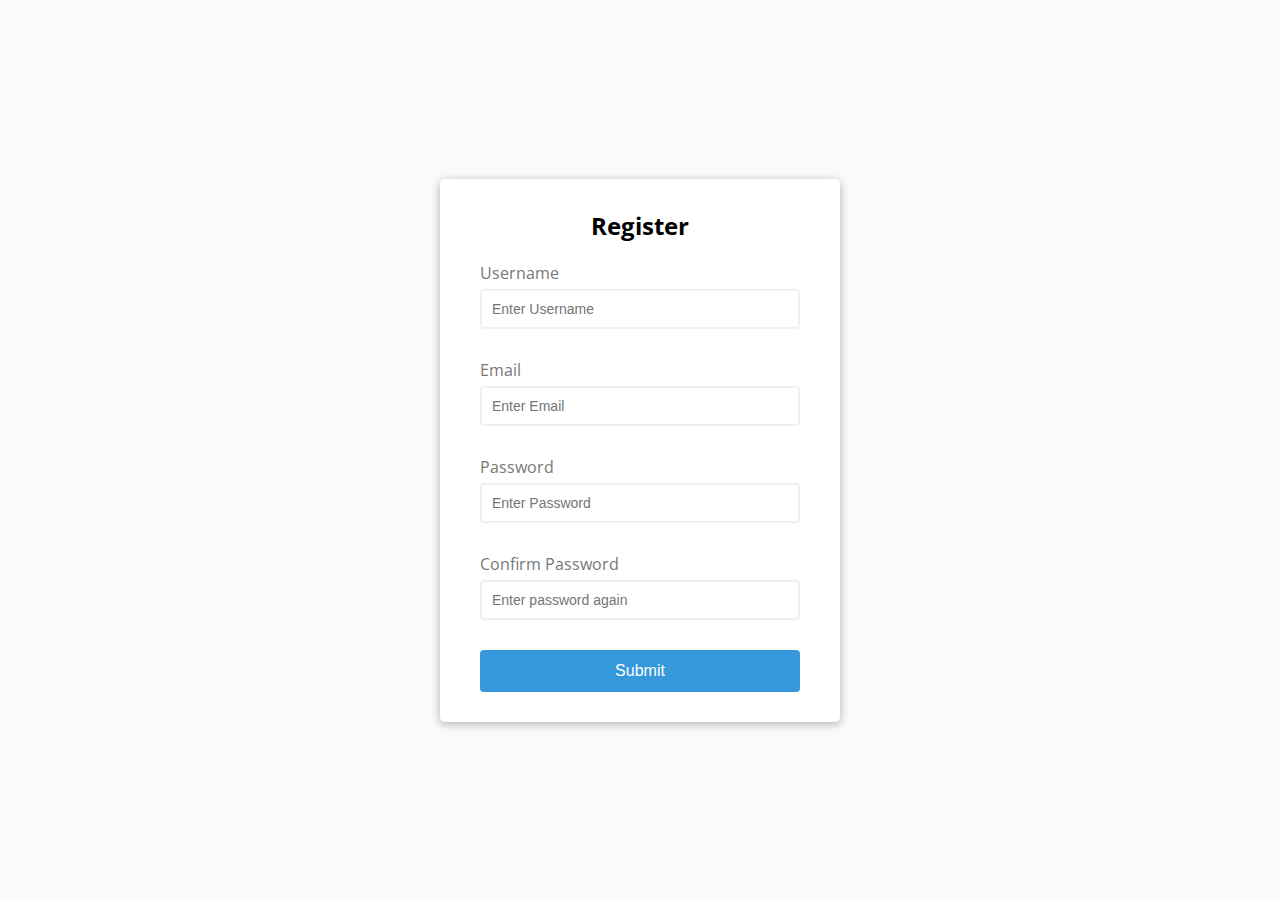
<file: form project/index.html>
<!DOCTYPE html>
<html lang="en">
  <head>
    <meta charset="UTF-8" />
    <meta name="viewport" content="width=device-width, initial-scale=1.0" />
    <meta http-equiv="X-UA-Compatible" content="ie=edge" />
    <link rel="stylesheet" href="./style.css" />
    <title>Register Page</title>
  </head>
  <body>
    <div class="container">
      <form id="form" class="form">
        <h2>Register</h2>
        <div class="form-control">
          <label for="username">Username</label>
          <input type="text" id="username" placeholder="Enter Username" />
          <small>Error message</small>
        </div>
        <div class="form-control">
          <label for="email">Email</label>
          <input type="text" id="email" placeholder="Enter Email" />
          <small>Error message</small>
        </div>
        <div class="form-control">
          <label for="password">Password</label>
          <input type="password" id="password" placeholder="Enter Password" />
          <small>Error message</small>
        </div>
        <div class="form-control">
          <label for="password2">Confirm Password</label>
          <input
            type="password"
            id="password2"
            placeholder="Enter password again"
          />
          <small>Error message</small>
        </div>
        <button>Submit</button>
      </form>
    </div>

    <script src="./script.js"></script>
  </body>
</html>
</file>
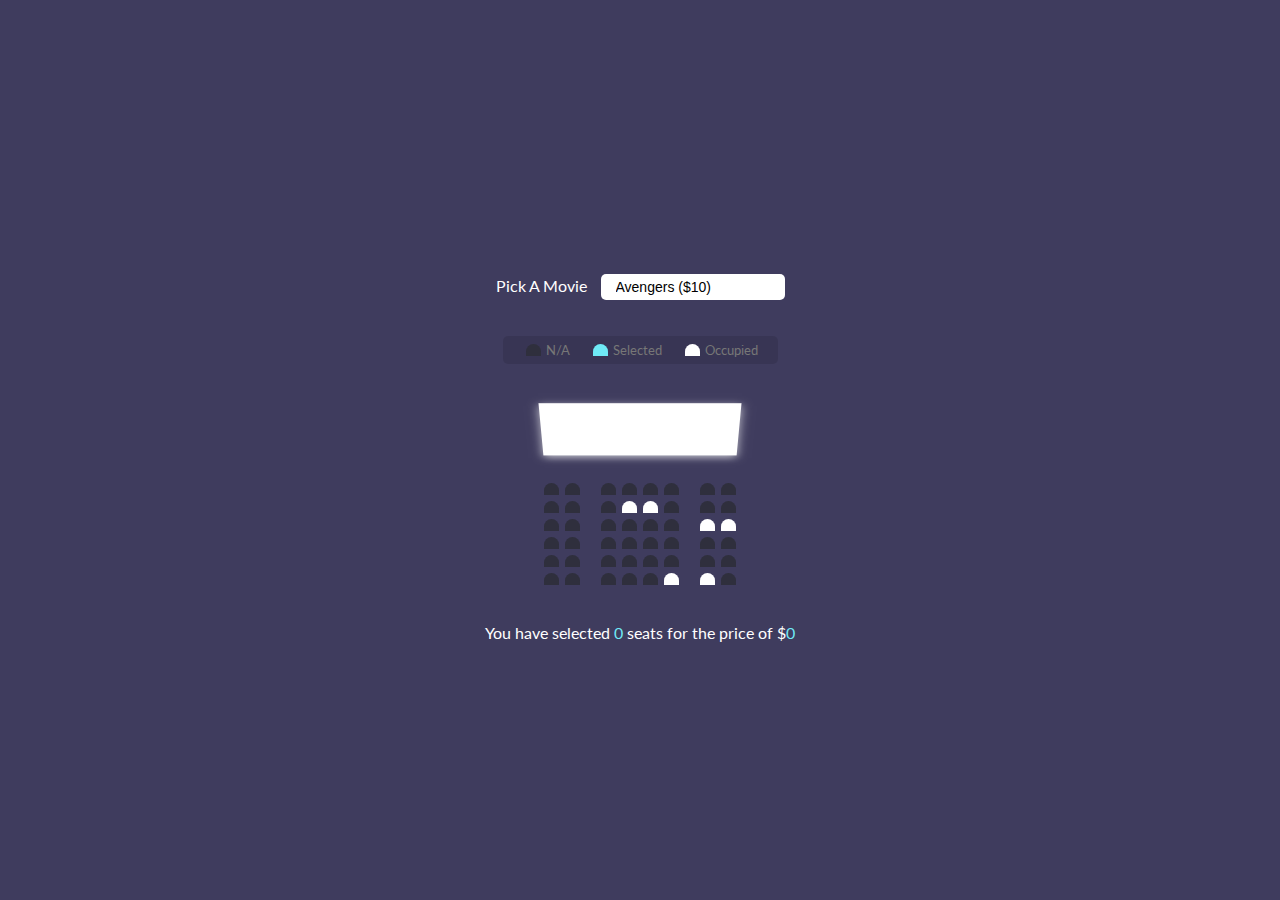
<file: movie/index.html>
<!DOCTYPE html>
<html lang="en">
  <head>
    <meta charset="UTF-8" />
    <meta name="viewport" content="width=device-width, initial-scale=1.0" />
    <link rel="stylesheet" href="./styles.css" />
    <title>Movie Seats</title>
  </head>
  <body>
    <div class="movie-container">
      <label for="">Pick A Movie</label>
      <select name="" id="movie">
        <option value="10">Avengers ($10)</option>
        <option value="12">Joker ($12)</option>
        <option value="8">Lady and the Tramp ($8)</option>
        <option value="9">Dumb and Dumber($9)</option>
      </select>
    </div>

    <ul class="showcase">
      <li>
        <div class="seat"></div>
        <small>N/A</small>
      </li>
      <li>
        <div class="seat selected"></div>
        <small>Selected</small>
      </li>
      <li>
        <div class="seat occupied"></div>
        <small>Occupied</small>
      </li>
    </ul>

    <div class="container">
      <div class="screen"></div>
      <div class="row">
        <div class="seat"></div>
        <div class="seat"></div>
        <div class="seat"></div>
        <div class="seat"></div>
        <div class="seat"></div>
        <div class="seat"></div>
        <div class="seat"></div>
        <div class="seat"></div>
      </div>
      <div class="row">
        <div class="seat"></div>
        <div class="seat"></div>
        <div class="seat"></div>
        <div class="seat occupied"></div>
        <div class="seat occupied"></div>
        <div class="seat"></div>
        <div class="seat"></div>
        <div class="seat"></div>
      </div>
      <div class="row">
        <div class="seat"></div>
        <div class="seat"></div>
        <div class="seat"></div>
        <div class="seat"></div>
        <div class="seat"></div>
        <div class="seat"></div>
        <div class="seat occupied"></div>
        <div class="seat occupied"></div>
      </div>
      <div class="row">
        <div class="seat"></div>
        <div class="seat"></div>
        <div class="seat"></div>
        <div class="seat"></div>
        <div class="seat"></div>
        <div class="seat"></div>
        <div class="seat"></div>
        <div class="seat"></div>
      </div>
      <div class="row">
        <div class="seat"></div>
        <div class="seat"></div>
        <div class="seat"></div>
        <div class="seat"></div>
        <div class="seat"></div>
        <div class="seat"></div>
        <div class="seat"></div>
        <div class="seat"></div>
      </div>
      <div class="row">
        <div class="seat"></div>
        <div class="seat"></div>
        <div class="seat"></div>
        <div class="seat"></div>
        <div class="seat"></div>
        <div class="seat occupied"></div>
        <div class="seat occupied"></div>
        <div class="seat"></div>
      </div>
    </div>

    <p class="text">
      You have selected <span id="count">0</span> seats for the price of $<span
        id="total"
        >0</span
      >
    </p>

    <script src="./script.js"></script>
  </body>
</html>
</file>
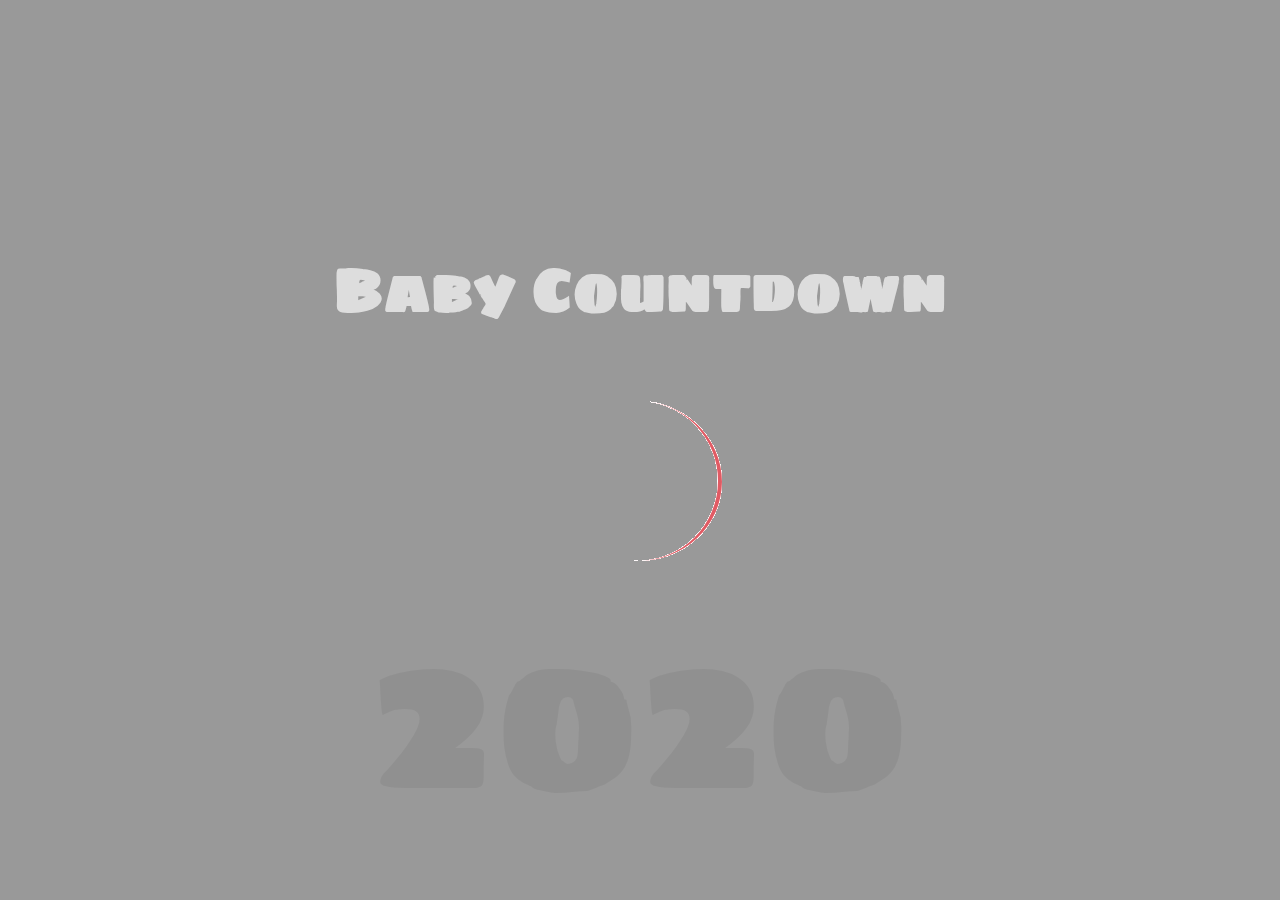
<file: pregnancy countdown/index.html>
<!DOCTYPE html>
<html lang="en">
  <head>
    <meta charset="UTF-8" />
    <meta name="viewport" content="width=device-width, initial-scale=1.0" />
    <meta http-equiv="X-UA-Compatible" content="ie=edge" />
    <link rel="stylesheet" href="./style.css" />
    <title>Baby Countdown</title>
  </head>
  <body>
    <div id="" class="year">2020</div>

    <h1>Baby Countdown</h1>

    <div id="countdown" class="countdown">
      <div class="time">
        <h2 id="days">00</h2>
        <small>days</small>
      </div>
      <div class="time">
        <h2 id="hours">00</h2>
        <small>hours</small>
      </div>
      <div class="time">
        <h2 id="minutes">00</h2>
        <small>minutes</small>
      </div>
      <div class="time">
        <h2 id="seconds">00</h2>
        <small>seconds</small>
      </div>
    </div>

    <img
      src="./img/Eclipse-1s-200px (1).gif"
      alt="loading.."
      id="loading"
      class="loading"
    />

    <script src="./script.js"></script>
  </body>
</html>
</file>
<file: form project/style.css>
@import url('https://fonts.googleapis.com/css?family=Open+Sans&display=swap');

:root {
  --success-color: #2ecc71;
  --error-color: #e74c3c;
}

* {
  box-sizing: border-box;
}

body {
  background-color: #f9fafb;
  font-family: 'Open Sans', sans-serif;
  display: flex;
  align-items: center;
  justify-content: center;
  min-height: 100vh;
  margin: 0;
}

.container {
  background-color: white;
  border-radius: 5px;
  box-shadow: 0 2px 10px rgba(0, 0, 0, 0.3);
  width: 400px;
}

h2 {
  text-align: center;
  margin: 0 0 20px;
}

.form {
  padding: 30px 40px;
}

.form-control {
  margin-bottom: 10px;
  padding-bottom: 20px;
  position: relative;
}

.form-control label {
  display: block;
  color: #777;
  margin-bottom: 5px;
}

.form-control input {
  border: 2px solid #f0f0f0;
  border-radius: 4px;
  display: block;
  width: 100%;
  padding: 10px;
  font-size: 14px;
}

.form-control input:focus {
  outline: 0;
  border-color: #777;
}

.form-control.success input {
  border-color: var(--success-color);
}

.form-control.error input {
  border-color: var(--error-color);
}

.form-control small {
  color: var(--error-color);
  position: absolute;
  bottom: 0;
  left: 0;
  visibility: hidden;
}

.form-control.error small {
  visibility: visible;
}

.form button {
  cursor: pointer;
  background-color: #3498db;
  border: 2px solid #3498db;
  border-radius: 4px;
  color: #fff;
  display: block;
  font-size: 16px;
  padding: 10px;
  margin-top: 2px;
  width: 100%;
}
</file>
<file: movie/styles.css>
@import url('https://fonts.googleapis.com/css?family=Lato&display=swap');

* {
  box-sizing: border-box;
}

body {
  background-color: #3f3c5e;
  display: flex;
  flex-direction: column;
  align-items: center;
  color: white;
  justify-content: center;
  height: 100vh;
  font-family: 'Lato', sans-serif;
  margin: 0;
}

.movie-container {
  margin: 20px 0;
}

.movie-container select {
  background-color: #fff;
  border: 0;
  border-radius: 5px;
  font-size: 14px;
  margin-left: 10px;
  padding: 5px 15px 5px 15px;
  -moz-appearance: none;
  -webkit-appearance: none;
  appearance: none;
}

.container {
  perspective: 1000px;
  margin-bottom: 30px;
}

.seat {
  background-color: #2f2f3d;
  height: 12px;
  width: 15px;
  margin: 3px;
  border-top-left-radius: 10px;
  border-top-right-radius: 10px;
}

.seat.selected {
  background-color: #6feaf6;
}

.seat.occupied {
  background-color: #fff;
}

.seat:nth-of-type(2) {
  margin-right: 18px;
}

.seat:nth-last-of-type(2) {
  margin-left: 18px;
}

.seat:not(.occupied):hover {
  cursor: pointer;
  transform: scale(1.3);
}

.showcase .seat:not(.occupied):hover {
  cursor: default;
  transform: scale(1);
}

.showcase {
  background-color: rgba(0, 0, 0, 0.1);
  padding: 5px 10px;
  border-radius: 5px;
  color: #777;
  list-style: none;
  display: flex;
  justify-content: space-between;
}

.showcase li {
  display: flex;
  align-items: center;
  justify-content: center;
  margin: 0 10px;
}

.showcase li small {
  margin-left: 2px;
}

.row {
  display: flex;
}

.screen {
  background-color: #fff;
  height: 70px;
  width: 100%;
  margin: 15px 0;
  transform: rotateX(-45deg);
  box-shadow: 0 3px 10px rgba(255, 255, 255, 0.7);
}

p.text {
  margin: 5px 0;
}

p.text span {
  color: #6feaf6;
}
</file>
<file: pregnancy countdown/style.css>
@import url('https://fonts.googleapis.com/css?family=Sigmar+One&display=swap');

* {
  box-sizing: border-box;
}

body {
  background-image: url('https://images.unsplash.com/photo-1529244927325-b3ef2247b9fb?ixlib=rb-1.2.1&ixid=eyJhcHBfaWQiOjEyMDd9&auto=format&fit=crop&w=1050&q=80');
  background-repeat: no-repeat;
  background-size: cover;
  background-position: center;
  height: 100vh;
  font-family: 'Sigmar One', sans-serif;
  display: flex;
  flex-direction: column;
  align-items: center;
  justify-content: center;
  text-align: center;
  margin: 0;
  overflow: hidden;
  color: rgb(221, 221, 221);
}

body::after {
  content: '';
  position: absolute;
  top: 0;
  left: 0;
  width: 100%;
  height: 100%;
  background-color: rgba(0, 0, 0, 0.4);
}

body * {
  z-index: 1;
}

h1 {
  font-size: 60px;
  margin: -80px 0 40px;
}

.year {
  font-size: 200px;
  z-index: -1;
  opacity: 0.4;
  position: absolute;
  bottom: 20px;
  left: 50%;
  transform: translate(-50%);
}

.countdown {
  /* display: flex; */
  display: none;
  transform: scale(2);
}

.time {
  display: flex;
  flex-direction: column;
  align-items: center;
  justify-content: center;
  margin: 15px;
}

.time h2 {
  margin: 0 0 5px;
}

@media (max-width: 500px) {
  h1 {
    font-size: 45px;
  }

  .time {
    margin: 5px;
  }

  .time h2 {
    font-size: 12px;
  }

  .time small {
    font-size: 10px;
  }
}
</file>
